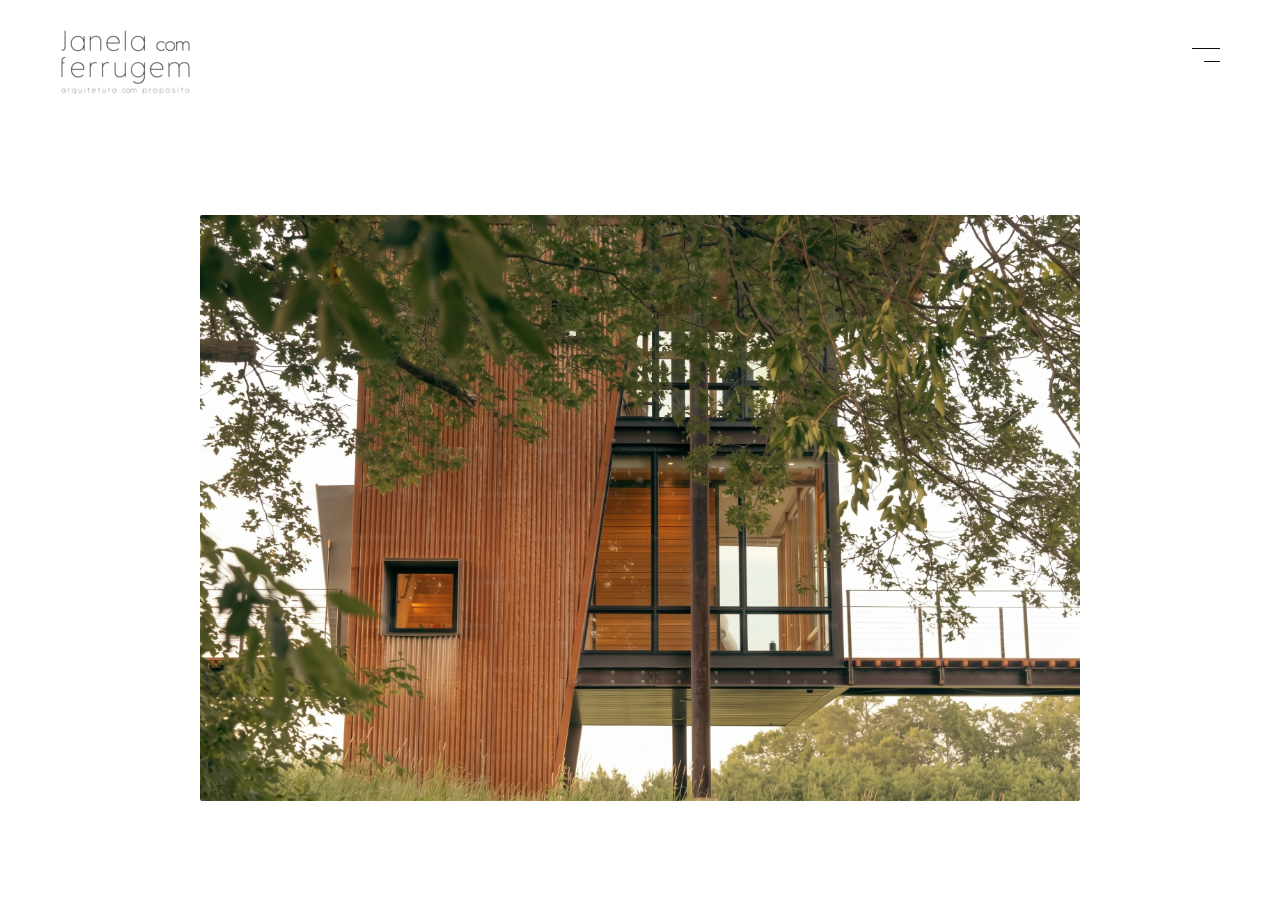
<file: index.html>
<!DOCTYPE html>
<html lang="pt-PT">

<head>
  <meta charset="UTF-8">
  <meta name="viewport" content="width=device-width, initial-scale=1.0">
  <title>Janela com Ferrugem — Arquitetura com Propósito</title>
  <link rel="icon" type="image/x-icon" href="assets/img/favicon.ico">
  <link rel="icon" type="image/png" sizes="32x32" href="assets/img/favicon-32x32.png">
  <link rel="icon" type="image/png" sizes="16x16" href="assets/img/favicon-16x16.png">
  <link rel="apple-touch-icon" sizes="180x180" href="assets/img/apple-touch-icon.png">
  <link rel="preconnect" href="https://fonts.googleapis.com">
  <link rel="preconnect" href="https://fonts.gstatic.com" crossorigin>
  <link href="https://fonts.googleapis.com/css2?family=Lexend:wght@300;400;500&display=swap" rel="stylesheet">
  <link rel="stylesheet" href="jcf-globals.css">
  <style>
    /* =======================================================================
       HOMEPAGE — Layout principal
       Elementor: Container > Direction: Column > Min Height: 100vh > Max Width: 1440px
       ======================================================================= */
    .jcf-homepage {
      display: flex;
      flex-direction: column;
      height: 100vh;
      height: 100dvh;
      width: 100%;
      max-width: var(--jcf-container-max);
      margin: 0 auto;
      position: relative;
      overflow: hidden;
    }

    /* =======================================================================
       HERO IMAGE
       Começa à mesma distância do header que o conteúdo das outras páginas — sem scroll.
       A imagem adapta-se ao viewport mantendo aspect-ratio via object-fit.
       ======================================================================= */
    .jcf-hero {
      display: flex;
      justify-content: center;
      align-items: flex-start;
      width: 100%;
      flex: 1;
      min-height: 0;
      /* Topo igual ao das restantes páginas (--jcf-content-top) */
      padding: var(--jcf-content-top) 0 40px;
    }

    /* Largura: 960px (--jcf-content-width), ocupa o espaço entre o logo e o menu.
       Esta imagem define a coluna de conteúdo de todo o site. */
    .jcf-hero__image-wrapper {
      width: var(--jcf-content-width);
      max-width: calc(100% - 2 * var(--jcf-content-min-margin));
      max-height: 100%;
      overflow: hidden;
      border-radius: 2px;
    }

    .jcf-hero__image-wrapper img {
      display: block;
      width: 100%;
      height: 100%;
      max-height: 100%;
      object-fit: cover;
    }

    .jcf-hero__image-wrapper .jcf-placeholder {
      width: 100%;
      height: 100%;
    }

    /* --- TABLET ---------------------------------------------------------- */
    @media (max-width: 1024px) {
      .jcf-hero {
        padding: var(--jcf-content-top) 0 30px;
      }

      .jcf-hero__image-wrapper {
        max-width: calc(100% - 64px);
      }
    }

    /* --- MOBILE ---------------------------------------------------------- */
    @media (max-width: 767px) {
      .jcf-hero {
        padding: var(--jcf-content-top) 0 20px;
      }

      .jcf-hero__image-wrapper {
        max-width: calc(100% - 48px);
        aspect-ratio: 3 / 4;
        max-height: 70vh;
      }
    }
  </style>
</head>

<body>
  <div class="jcf-homepage">

    <header class="jcf-header">
      <a href="index.html" class="jcf-header__logo" aria-label="Janela com Ferrugem — Página Inicial">
        <img src="assets/img/logo@2x.png" srcset="assets/img/logo@1x.png 1x, assets/img/logo@2x.png 2x" alt="Janela com Ferrugem — Arquitetura com Propósito"
          class="jcf-header__logo-img">
      </a>
      <div class="jcf-header__nav-wrapper">
        <button class="jcf-header__menu-toggle" aria-label="Abrir menu" aria-expanded="false" id="menuToggle">
          <span></span>
          <span></span>
        </button>
        <nav class="jcf-menu-dropdown" id="menuDropdown" role="navigation" aria-label="Menu principal">
          <a href="quem-somos.html" class="jcf-menu-dropdown__link">Quem Somos</a>
          <a href="o-que-fazemos.html" class="jcf-menu-dropdown__link">O Que Fazemos</a>
          <a href="projetos.html" class="jcf-menu-dropdown__link">Projetos</a>
          <a href="objetos.html" class="jcf-menu-dropdown__link">Objetos</a>
          <a href="contactos.html" class="jcf-menu-dropdown__link">Contactos</a>
        </nav>
      </div>
    </header>

    <main class="jcf-hero">
      <div class="jcf-hero__image-wrapper">
        <img src="assets/img/homepage-hero.jpg" alt="Janela com Ferrugem — Arquitetura com Propósito" width="960" height="581">
      </div>
    </main>

  </div>

  <div class="jcf-menu-backdrop" id="menuBackdrop"></div>

  <script>
    (function () {
      const toggle = document.getElementById('menuToggle');
      const dropdown = document.getElementById('menuDropdown');
      const backdrop = document.getElementById('menuBackdrop');
      function openMenu() { dropdown.classList.add('is-active'); backdrop.classList.add('is-active'); toggle.setAttribute('aria-expanded', 'true'); const fl = dropdown.querySelector('a'); if (fl) fl.focus(); }
      function closeMenu() { dropdown.classList.remove('is-active'); backdrop.classList.remove('is-active'); toggle.setAttribute('aria-expanded', 'false'); }
      function toggleMenu() { dropdown.classList.contains('is-active') ? closeMenu() : openMenu(); }
      toggle.addEventListener('click', toggleMenu);
      backdrop.addEventListener('click', closeMenu);
      document.addEventListener('keydown', function (e) { if (e.key === 'Escape' && dropdown.classList.contains('is-active')) { closeMenu(); toggle.focus(); } });
    })();
  </script>
</body>

</html>
</file>
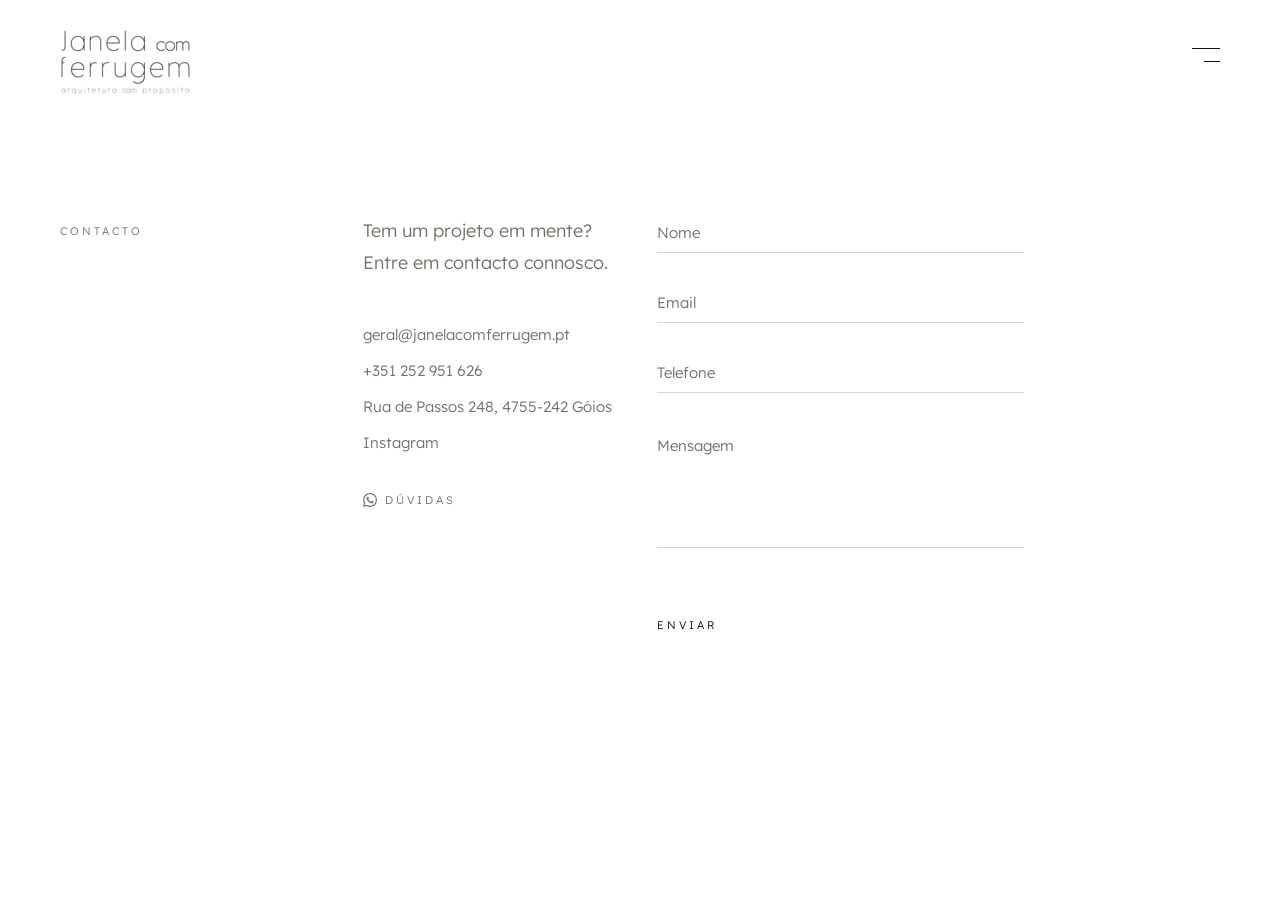
<file: contacto.html>
<!DOCTYPE html>
<html lang="pt-PT">

<head>
  <meta charset="UTF-8">
  <meta name="viewport" content="width=device-width, initial-scale=1.0">
  <title>Contacto — Janela com Ferrugem</title>
  <link rel="icon" type="image/x-icon" href="assets/img/favicon.ico">
  <link rel="icon" type="image/png" sizes="32x32" href="assets/img/favicon-32x32.png">
  <link rel="icon" type="image/png" sizes="16x16" href="assets/img/favicon-16x16.png">
  <link rel="apple-touch-icon" sizes="180x180" href="assets/img/apple-touch-icon.png">
  <link rel="preconnect" href="https://fonts.googleapis.com">
  <link rel="preconnect" href="https://fonts.gstatic.com" crossorigin>
  <link href="https://fonts.googleapis.com/css2?family=Lexend:wght@300;400;500&display=swap" rel="stylesheet">
  <link rel="stylesheet" href="jcf-globals.css">
  <style>
    /* =======================================================================
       CONTACTO — Layout principal
       Elementor: Container > Direction: Column > Min Height: 100vh > Max Width: 1440px
       ======================================================================= */
    .jcf-contacto-page {
      display: flex;
      flex-direction: column;
      height: 100vh;
      height: 100dvh;
      width: 100%;
      max-width: var(--jcf-container-max);
      margin: 0 auto;
      position: relative;
    }

    /* =======================================================================
       CONTACTO MAIN — Grid 12 colunas
       Col 1: Sidebar label "CONTACTO"
       Cols 4–6: Texto e dados de contacto
       Cols 7–10: Formulário
       ======================================================================= */
    .jcf-contacto-main {
      display: grid;
      grid-template-columns: repeat(12, 1fr);
      column-gap: 24px;
      width: 100%;
      padding: 100px 60px 60px;
      align-items: flex-start;
      flex: 1;
      min-height: 0;
      overflow-y: auto;
    }

    .jcf-contacto-sidebar {
      grid-column: 1;
      padding-top: 4px;
    }

    /* =======================================================================
       CONTACTO INFO
       ======================================================================= */
    .jcf-contacto-info {
      grid-column: 4 / 7;
      display: flex;
      flex-direction: column;
    }

    .jcf-contacto-info__intro {
      font-size: var(--jcf-fs-subtitle);
      color: var(--e-global-color-secondary);
      line-height: var(--jcf-lh-contact);
      margin-bottom: 40px;
    }

    .jcf-contacto-info__details {
      display: flex;
      flex-direction: column;
      gap: 4px;
    }

    .jcf-contacto-info__detail {
      font-size: var(--jcf-fs-body);
      color: var(--e-global-color-secondary);
      line-height: var(--jcf-lh-contact);
    }

    .jcf-contacto-info__detail--link {
      transition: opacity 0.3s ease;
    }

    .jcf-contacto-info__detail--link:hover {
      opacity: 0.6;
    }


    /* WhatsApp CTA */
    .jcf-contacto-info__cta {
      align-self: flex-start;
      display: inline-flex;
      align-items: center;
      gap: 8px;
      margin-top: 24px;
      font-family: var(--e-global-typography-primary-font-family);
      font-weight: var(--jcf-font-light);
      font-size: var(--jcf-fs-section-title);
      letter-spacing: var(--jcf-ls-section-title);
      text-transform: uppercase;
      color: var(--e-global-color-secondary);
      white-space: nowrap;
      padding: 6px 10px;
      margin-left: -10px;
      border-radius: 2px;
      transition: background-color 0.2s ease;
    }
    .jcf-contacto-info__cta:hover {
      background-color: var(--e-global-color-accent);
    }
    .jcf-contacto-info__cta svg {
      width: 14px;
      height: 14px;
      flex-shrink: 0;
    }

    /* =======================================================================
       FORMULÁRIO DE CONTACTO
       ======================================================================= */
    .jcf-contacto-form {
      grid-column: 7 / 11;
      display: flex;
      flex-direction: column;
      gap: 32px;
    }

    .jcf-form-field {
      display: flex;
      flex-direction: column;
    }

    .jcf-form-field__input,
    .jcf-form-field__textarea {
      font-size: var(--jcf-fs-body);
      color: var(--e-global-color-primary);
      background: transparent;
      border: none;
      border-bottom: 1px solid var(--jcf-color-border);
      padding: 8px 0 10px;
      outline: none;
      width: 100%;
      transition: border-color 0.2s ease;
    }

    .jcf-form-field__input::placeholder,
    .jcf-form-field__textarea::placeholder {
      color: var(--e-global-color-secondary);
    }

    .jcf-form-field__input:focus,
    .jcf-form-field__textarea:focus {
      border-bottom-color: var(--e-global-color-primary);
    }

    .jcf-form-field__textarea {
      resize: none;
      min-height: 100px;
      line-height: var(--jcf-lh-body);
    }

    /* Botão Enviar — sem fundo por defeito, bege no hover (igual aos links do menu) */
    .jcf-form-submit {
      font-family: var(--e-global-typography-primary-font-family);
      font-weight: var(--jcf-font-light);
      font-size: var(--jcf-fs-section-title);
      letter-spacing: var(--jcf-ls-section-title);
      text-transform: uppercase;
      color: var(--e-global-color-primary);
      background-color: transparent;
      border: none;
      padding: 6px 10px;
      margin-left: -10px;
      margin-top: 32px;
      cursor: pointer;
      border-radius: 2px;
      align-self: flex-start;
      transition: background-color 0.2s ease;
    }

    .jcf-form-submit:hover {
      background-color: var(--e-global-color-accent);
    }

    /* --- TABLET ---------------------------------------------------------- */
    @media (max-width: 1024px) {
      .jcf-contacto-main {
        display: flex;
        flex-direction: column;
        padding: 60px 32px;
        gap: 32px;
      }
    }

    /* --- MOBILE ---------------------------------------------------------- */
    @media (max-width: 767px) {
      .jcf-contacto-main {
        padding: 60px 24px 30px;
        gap: 24px;
      }
    }
  </style>
</head>

<body>
  <div class="jcf-contacto-page">

    <header class="jcf-header">
      <a href="index.html" class="jcf-header__logo" aria-label="Janela com Ferrugem — Página Inicial">
        <img src="assets/img/logo@2x.png" srcset="assets/img/logo@1x.png 1x, assets/img/logo@2x.png 2x" alt="Janela com Ferrugem — Arquitetura com Propósito"
          class="jcf-header__logo-img">
      </a>
      <div class="jcf-header__nav-wrapper">
        <button class="jcf-header__menu-toggle" aria-label="Abrir menu" aria-expanded="false" id="menuToggle">
          <span></span>
          <span></span>
        </button>
        <nav class="jcf-menu-dropdown" id="menuDropdown" role="navigation" aria-label="Menu principal">
          <a href="projetos.html" class="jcf-menu-dropdown__link">Projetos</a>
          <a href="objetos.html" class="jcf-menu-dropdown__link">Objetos</a>
          <a href="sobre.html" class="jcf-menu-dropdown__link">Sobre</a>
          <a href="contacto.html" class="jcf-menu-dropdown__link">Contacto</a>
        </nav>
      </div>
    </header>

    <main class="jcf-contacto-main">

      <div class="jcf-contacto-sidebar">
        <span class="jcf-section-label">CONTACTO</span>
      </div>

      <div class="jcf-contacto-info">
        <p class="jcf-contacto-info__intro">Tem um projeto em mente?<br>Entre em contacto connosco.</p>
        <div class="jcf-contacto-info__details">
          <a href="mailto:geral@janelacomferrugem.pt"
            class="jcf-contacto-info__detail jcf-contacto-info__detail--link">geral@janelacomferrugem.pt</a>
          <span class="jcf-contacto-info__detail">+351 252 951 626</span>
          <span class="jcf-contacto-info__detail">Rua de Passos 248, 4755-242 Góios</span>
          <a href="https://www.instagram.com/janelacomferrugem" target="_blank" rel="noopener noreferrer"
            class="jcf-contacto-info__detail jcf-contacto-info__detail--link">Instagram</a>
          <a href="https://wa.me/351910758956" target="_blank" rel="noopener" class="jcf-contacto-info__cta" aria-label="Contactar via WhatsApp">
            <svg viewBox="0 0 24 24" fill="currentColor" xmlns="http://www.w3.org/2000/svg"><path d="M17.472 14.382c-.297-.149-1.758-.867-2.03-.967-.273-.099-.471-.148-.67.15-.197.297-.767.966-.94 1.164-.173.199-.347.223-.644.075-.297-.15-1.255-.463-2.39-1.475-.883-.788-1.48-1.761-1.653-2.059-.173-.297-.018-.458.13-.606.134-.133.298-.347.446-.52.149-.174.198-.298.298-.497.099-.198.05-.371-.025-.52-.075-.149-.669-1.612-.916-2.207-.242-.579-.487-.5-.669-.51-.173-.008-.371-.01-.57-.01-.198 0-.52.074-.792.372-.272.297-1.04 1.016-1.04 2.479 0 1.462 1.065 2.875 1.213 3.074.149.198 2.096 3.2 5.077 4.487.709.306 1.262.489 1.694.625.712.227 1.36.195 1.871.118.571-.085 1.758-.719 2.006-1.413.248-.694.248-1.289.173-1.413-.074-.124-.272-.198-.57-.347m-5.421 7.403h-.004a9.87 9.87 0 01-5.031-1.378l-.361-.214-3.741.982.998-3.648-.235-.374a9.86 9.86 0 01-1.51-5.26c.001-5.45 4.436-9.884 9.888-9.884 2.64 0 5.122 1.03 6.988 2.898a9.825 9.825 0 012.893 6.994c-.003 5.45-4.437 9.884-9.885 9.884m8.413-18.297A11.815 11.815 0 0012.05 0C5.495 0 .16 5.335.157 11.892c0 2.096.547 4.142 1.588 5.945L.057 24l6.305-1.654a11.882 11.882 0 005.683 1.448h.005c6.554 0 11.89-5.335 11.893-11.893a11.821 11.821 0 00-3.48-8.413z"/></svg>
            Dúvidas
          </a>
        </div>
      </div>

      <form class="jcf-contacto-form" action="#" method="post" novalidate>
        <div class="jcf-form-field">
          <input type="text" id="field-nome" name="nome" class="jcf-form-field__input" placeholder="Nome"
            autocomplete="name" required>
        </div>
        <div class="jcf-form-field">
          <input type="email" id="field-email" name="email" class="jcf-form-field__input" placeholder="Email"
            autocomplete="email" required>
        </div>
        <div class="jcf-form-field">
          <input type="tel" id="field-telefone" name="telefone" class="jcf-form-field__input" placeholder="Telefone"
            autocomplete="tel">
        </div>
        <div class="jcf-form-field">
          <textarea id="field-mensagem" name="mensagem" class="jcf-form-field__textarea" placeholder="Mensagem"
            rows="4" required></textarea>
        </div>
        <button type="submit" class="jcf-form-submit" id="btn-enviar">Enviar</button>
      </form>

    </main>
  </div>

  <div class="jcf-menu-backdrop" id="menuBackdrop"></div>

  <script>
    (function () {
      const toggle = document.getElementById('menuToggle');
      const dropdown = document.getElementById('menuDropdown');
      const backdrop = document.getElementById('menuBackdrop');
      function openMenu() { dropdown.classList.add('is-active'); backdrop.classList.add('is-active'); toggle.setAttribute('aria-expanded', 'true'); const fl = dropdown.querySelector('a'); if (fl) fl.focus(); }
      function closeMenu() { dropdown.classList.remove('is-active'); backdrop.classList.remove('is-active'); toggle.setAttribute('aria-expanded', 'false'); }
      function toggleMenu() { dropdown.classList.contains('is-active') ? closeMenu() : openMenu(); }
      toggle.addEventListener('click', toggleMenu);
      backdrop.addEventListener('click', closeMenu);
      document.addEventListener('keydown', function (e) { if (e.key === 'Escape' && dropdown.classList.contains('is-active')) { closeMenu(); toggle.focus(); } });
    })();
  </script>
</body>

</html>
</file>
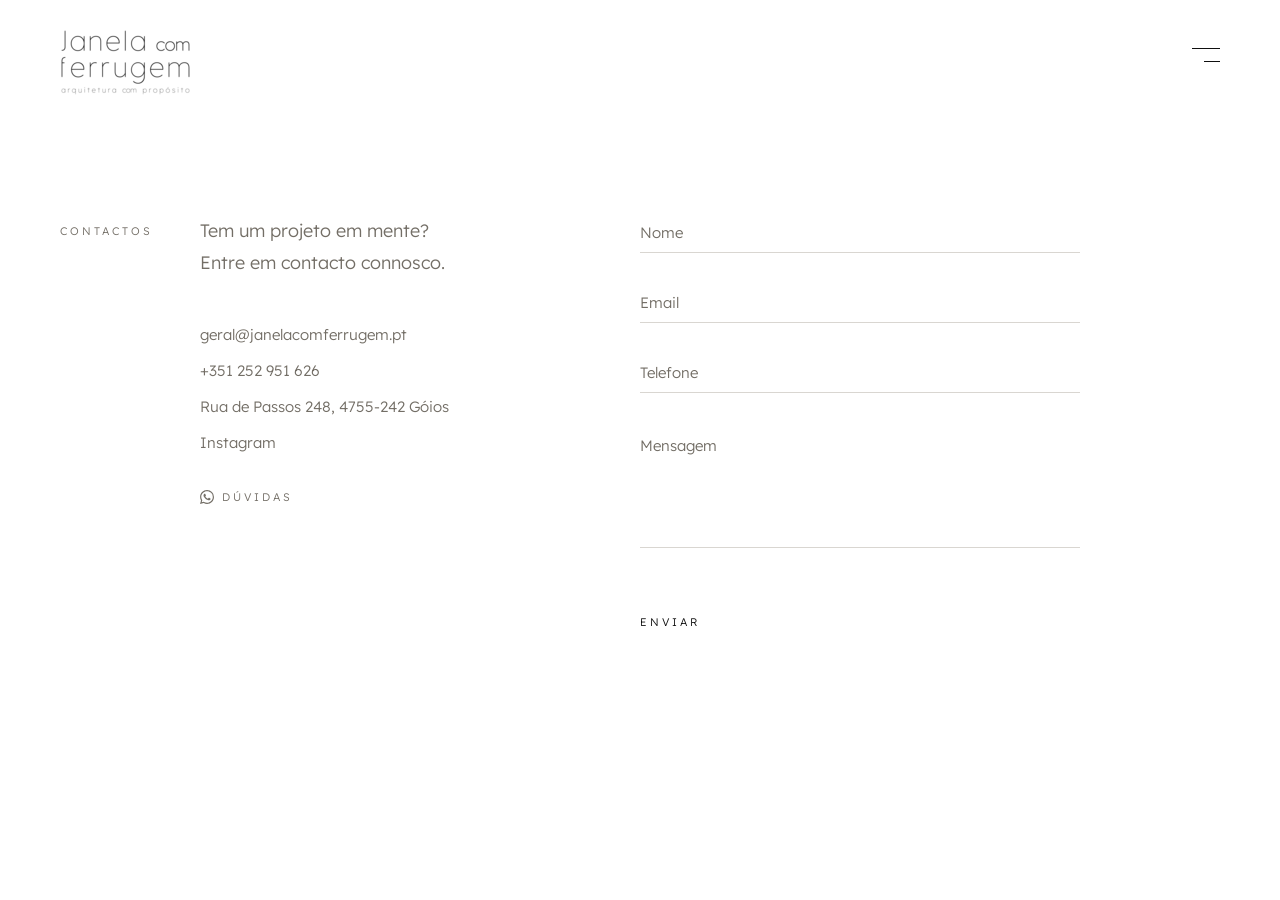
<file: contactos.html>
<!DOCTYPE html>
<html lang="pt-PT">

<head>
  <meta charset="UTF-8">
  <meta name="viewport" content="width=device-width, initial-scale=1.0">
  <title>Contactos — Janela com Ferrugem</title>
  <link rel="icon" type="image/x-icon" href="assets/img/favicon.ico">
  <link rel="icon" type="image/png" sizes="32x32" href="assets/img/favicon-32x32.png">
  <link rel="icon" type="image/png" sizes="16x16" href="assets/img/favicon-16x16.png">
  <link rel="apple-touch-icon" sizes="180x180" href="assets/img/apple-touch-icon.png">
  <link rel="preconnect" href="https://fonts.googleapis.com">
  <link rel="preconnect" href="https://fonts.gstatic.com" crossorigin>
  <link href="https://fonts.googleapis.com/css2?family=Lexend:wght@300;400;500&display=swap" rel="stylesheet">
  <link rel="stylesheet" href="jcf-globals.css">
  <style>
    /* =======================================================================
       CONTACTO — Layout principal
       Elementor: Container > Direction: Column > Min Height: 100vh > Max Width: 1440px
       ======================================================================= */
    .jcf-contacto-page {
      display: flex;
      flex-direction: column;
      height: 100vh;
      height: 100dvh;
      width: 100%;
      max-width: var(--jcf-container-max);
      margin: 0 auto;
      position: relative;
    }

    /* =======================================================================
       CONTACTO MAIN — Grid 12 colunas
       Col 1: Sidebar label "CONTACTO"
       Cols 4–6: Texto e dados de contacto
       Cols 7–10: Formulário
       ======================================================================= */
    .jcf-contacto-main {
      display: grid;
      /* Sidebar | info | formulário | margem
         (info + formulário = mesma largura da hero da homepage) */
      grid-template-columns: minmax(0, 1fr) calc(var(--jcf-grid-main) / 2) calc(var(--jcf-grid-main) / 2) minmax(0, 1fr);
      column-gap: 0;
      width: 100%;
      padding: var(--jcf-content-top) 60px 60px;
      align-items: flex-start;
      flex: 1;
      min-height: 0;
      overflow-y: auto;
    }

    .jcf-contacto-sidebar {
      grid-column: 1;
      padding-right: 24px;
      padding-top: 4px;
    }

    /* =======================================================================
       CONTACTO INFO
       ======================================================================= */
    .jcf-contacto-info {
      grid-column: 2;
      padding-right: 40px;
      display: flex;
      flex-direction: column;
    }

    .jcf-contacto-info__intro {
      font-size: var(--jcf-fs-subtitle);
      color: var(--e-global-color-secondary);
      line-height: var(--jcf-lh-contact);
      margin-bottom: 40px;
    }

    .jcf-contacto-info__details {
      display: flex;
      flex-direction: column;
      gap: 4px;
    }

    .jcf-contacto-info__detail {
      font-size: var(--jcf-fs-body);
      color: var(--e-global-color-secondary);
      line-height: var(--jcf-lh-contact);
    }

    .jcf-contacto-info__detail--link {
      transition: opacity 0.3s ease;
    }

    .jcf-contacto-info__detail--link:hover {
      opacity: 0.6;
    }


    /* WhatsApp CTA */
    .jcf-contacto-info__cta {
      align-self: flex-start;
      display: inline-flex;
      align-items: center;
      gap: 8px;
      margin-top: 24px;
      font-family: var(--e-global-typography-primary-font-family);
      font-weight: var(--jcf-font-light);
      font-size: var(--jcf-fs-section-title);
      letter-spacing: var(--jcf-ls-section-title);
      text-transform: uppercase;
      color: var(--e-global-color-secondary);
      white-space: nowrap;
      padding: 3px 8px;
      margin-left: -8px;
      border-radius: 2px;
      transition: background-color 0.2s ease;
      width: fit-content;
    }
    .jcf-contacto-info__cta:hover {
      background-color: var(--e-global-color-accent);
      opacity: 1;
    }
    .jcf-contacto-info__cta svg {
      width: 14px;
      height: 14px;
      flex-shrink: 0;
    }

    /* =======================================================================
       FORMULÁRIO DE CONTACTO
       ======================================================================= */
    .jcf-contacto-form {
      grid-column: 3;
      display: flex;
      flex-direction: column;
      gap: 32px;
    }

    .jcf-form-field {
      display: flex;
      flex-direction: column;
    }

    .jcf-form-field__input,
    .jcf-form-field__textarea {
      font-size: var(--jcf-fs-body);
      color: var(--e-global-color-primary);
      background: transparent;
      border: none;
      border-bottom: 1px solid var(--jcf-color-border);
      padding: 8px 0 10px;
      outline: none;
      width: 100%;
      transition: border-color 0.2s ease;
    }

    .jcf-form-field__input::placeholder,
    .jcf-form-field__textarea::placeholder {
      color: var(--e-global-color-secondary);
    }

    .jcf-form-field__input:focus,
    .jcf-form-field__textarea:focus {
      border-bottom-color: var(--e-global-color-primary);
    }

    .jcf-form-field__textarea {
      resize: none;
      min-height: 100px;
      line-height: var(--jcf-lh-body);
    }

    /* Botão Enviar — sem fundo por defeito, bege no hover (igual aos links do menu) */
    .jcf-form-submit {
      font-family: var(--e-global-typography-primary-font-family);
      font-weight: var(--jcf-font-light);
      font-size: var(--jcf-fs-section-title);
      letter-spacing: var(--jcf-ls-section-title);
      text-transform: uppercase;
      color: var(--e-global-color-primary);
      background-color: transparent;
      border: none;
      padding: 3px 8px;
      margin-left: -8px;
      margin-top: 32px;
      cursor: pointer;
      border-radius: 2px;
      align-self: flex-start;
      transition: background-color 0.2s ease;
      width: fit-content;
    }

    .jcf-form-submit:hover {
      background-color: var(--e-global-color-accent);
      opacity: 1;
    }

    /* --- TABLET ---------------------------------------------------------- */
    @media (max-width: 1024px) {
      .jcf-contacto-main {
        display: flex;
        flex-direction: column;
        padding: var(--jcf-content-top) 32px 60px;
        gap: 32px;
      }
    }

    /* --- MOBILE ---------------------------------------------------------- */
    @media (max-width: 767px) {
      .jcf-contacto-main {
        padding: var(--jcf-content-top) 24px 30px;
        gap: 24px;
      }
    }
  </style>
</head>

<body>
  <div class="jcf-contacto-page">

    <header class="jcf-header">
      <a href="index.html" class="jcf-header__logo" aria-label="Janela com Ferrugem — Página Inicial">
        <img src="assets/img/logo@2x.png" srcset="assets/img/logo@1x.png 1x, assets/img/logo@2x.png 2x" alt="Janela com Ferrugem — Arquitetura com Propósito"
          class="jcf-header__logo-img">
      </a>
      <div class="jcf-header__nav-wrapper">
        <button class="jcf-header__menu-toggle" aria-label="Abrir menu" aria-expanded="false" id="menuToggle">
          <span></span>
          <span></span>
        </button>
        <nav class="jcf-menu-dropdown" id="menuDropdown" role="navigation" aria-label="Menu principal">
          <a href="quem-somos.html" class="jcf-menu-dropdown__link">Quem Somos</a>
          <a href="o-que-fazemos.html" class="jcf-menu-dropdown__link">O Que Fazemos</a>
          <a href="projetos.html" class="jcf-menu-dropdown__link">Projetos</a>
          <a href="objetos.html" class="jcf-menu-dropdown__link">Objetos</a>
          <a href="contactos.html" class="jcf-menu-dropdown__link">Contactos</a>
        </nav>
      </div>
    </header>

    <main class="jcf-contacto-main">

      <div class="jcf-contacto-sidebar">
        <span class="jcf-section-label">CONTACTOS</span>
      </div>

      <div class="jcf-contacto-info">
        <p class="jcf-contacto-info__intro">Tem um projeto em mente?<br>Entre em contacto connosco.</p>
        <div class="jcf-contacto-info__details">
          <a href="mailto:geral@janelacomferrugem.pt"
            class="jcf-contacto-info__detail jcf-contacto-info__detail--link">geral@janelacomferrugem.pt</a>
          <a href="tel:+351252951626" class="jcf-contacto-info__detail jcf-contacto-info__detail--link">+351 252 951 626</a>
          <a href="https://maps.app.goo.gl/KTQtZj3RZ4oqVqDb9" target="_blank" rel="noopener noreferrer"
            class="jcf-contacto-info__detail jcf-contacto-info__detail--link">Rua de Passos 248, 4755-242 Góios</a>
          <a href="https://www.instagram.com/janelacomferrugem" target="_blank" rel="noopener noreferrer"
            class="jcf-contacto-info__detail jcf-contacto-info__detail--link">Instagram</a>
          <a href="https://wa.me/351910758956" target="_blank" rel="noopener" class="jcf-contacto-info__cta" aria-label="Contactar via WhatsApp">
            <svg viewBox="0 0 24 24" fill="currentColor" xmlns="http://www.w3.org/2000/svg"><path d="M17.472 14.382c-.297-.149-1.758-.867-2.03-.967-.273-.099-.471-.148-.67.15-.197.297-.767.966-.94 1.164-.173.199-.347.223-.644.075-.297-.15-1.255-.463-2.39-1.475-.883-.788-1.48-1.761-1.653-2.059-.173-.297-.018-.458.13-.606.134-.133.298-.347.446-.52.149-.174.198-.298.298-.497.099-.198.05-.371-.025-.52-.075-.149-.669-1.612-.916-2.207-.242-.579-.487-.5-.669-.51-.173-.008-.371-.01-.57-.01-.198 0-.52.074-.792.372-.272.297-1.04 1.016-1.04 2.479 0 1.462 1.065 2.875 1.213 3.074.149.198 2.096 3.2 5.077 4.487.709.306 1.262.489 1.694.625.712.227 1.36.195 1.871.118.571-.085 1.758-.719 2.006-1.413.248-.694.248-1.289.173-1.413-.074-.124-.272-.198-.57-.347m-5.421 7.403h-.004a9.87 9.87 0 01-5.031-1.378l-.361-.214-3.741.982.998-3.648-.235-.374a9.86 9.86 0 01-1.51-5.26c.001-5.45 4.436-9.884 9.888-9.884 2.64 0 5.122 1.03 6.988 2.898a9.825 9.825 0 012.893 6.994c-.003 5.45-4.437 9.884-9.885 9.884m8.413-18.297A11.815 11.815 0 0012.05 0C5.495 0 .16 5.335.157 11.892c0 2.096.547 4.142 1.588 5.945L.057 24l6.305-1.654a11.882 11.882 0 005.683 1.448h.005c6.554 0 11.89-5.335 11.893-11.893a11.821 11.821 0 00-3.48-8.413z"/></svg>
            Dúvidas
          </a>
        </div>
      </div>

      <form class="jcf-contacto-form" action="#" method="post" novalidate>
        <div class="jcf-form-field">
          <input type="text" id="field-nome" name="nome" class="jcf-form-field__input" placeholder="Nome"
            autocomplete="name" required>
        </div>
        <div class="jcf-form-field">
          <input type="email" id="field-email" name="email" class="jcf-form-field__input" placeholder="Email"
            autocomplete="email" required>
        </div>
        <div class="jcf-form-field">
          <input type="tel" id="field-telefone" name="telefone" class="jcf-form-field__input" placeholder="Telefone"
            autocomplete="tel">
        </div>
        <div class="jcf-form-field">
          <textarea id="field-mensagem" name="mensagem" class="jcf-form-field__textarea" placeholder="Mensagem"
            rows="4" required></textarea>
        </div>
        <button type="submit" class="jcf-form-submit" id="btn-enviar">Enviar</button>
      </form>

    </main>
  </div>

  <div class="jcf-menu-backdrop" id="menuBackdrop"></div>

  <script>
    (function () {
      const toggle = document.getElementById('menuToggle');
      const dropdown = document.getElementById('menuDropdown');
      const backdrop = document.getElementById('menuBackdrop');
      function openMenu() { dropdown.classList.add('is-active'); backdrop.classList.add('is-active'); toggle.setAttribute('aria-expanded', 'true'); const fl = dropdown.querySelector('a'); if (fl) fl.focus(); }
      function closeMenu() { dropdown.classList.remove('is-active'); backdrop.classList.remove('is-active'); toggle.setAttribute('aria-expanded', 'false'); }
      function toggleMenu() { dropdown.classList.contains('is-active') ? closeMenu() : openMenu(); }
      toggle.addEventListener('click', toggleMenu);
      backdrop.addEventListener('click', closeMenu);
      document.addEventListener('keydown', function (e) { if (e.key === 'Escape' && dropdown.classList.contains('is-active')) { closeMenu(); toggle.focus(); } });
    })();
  </script>
</body>

</html>
</file>
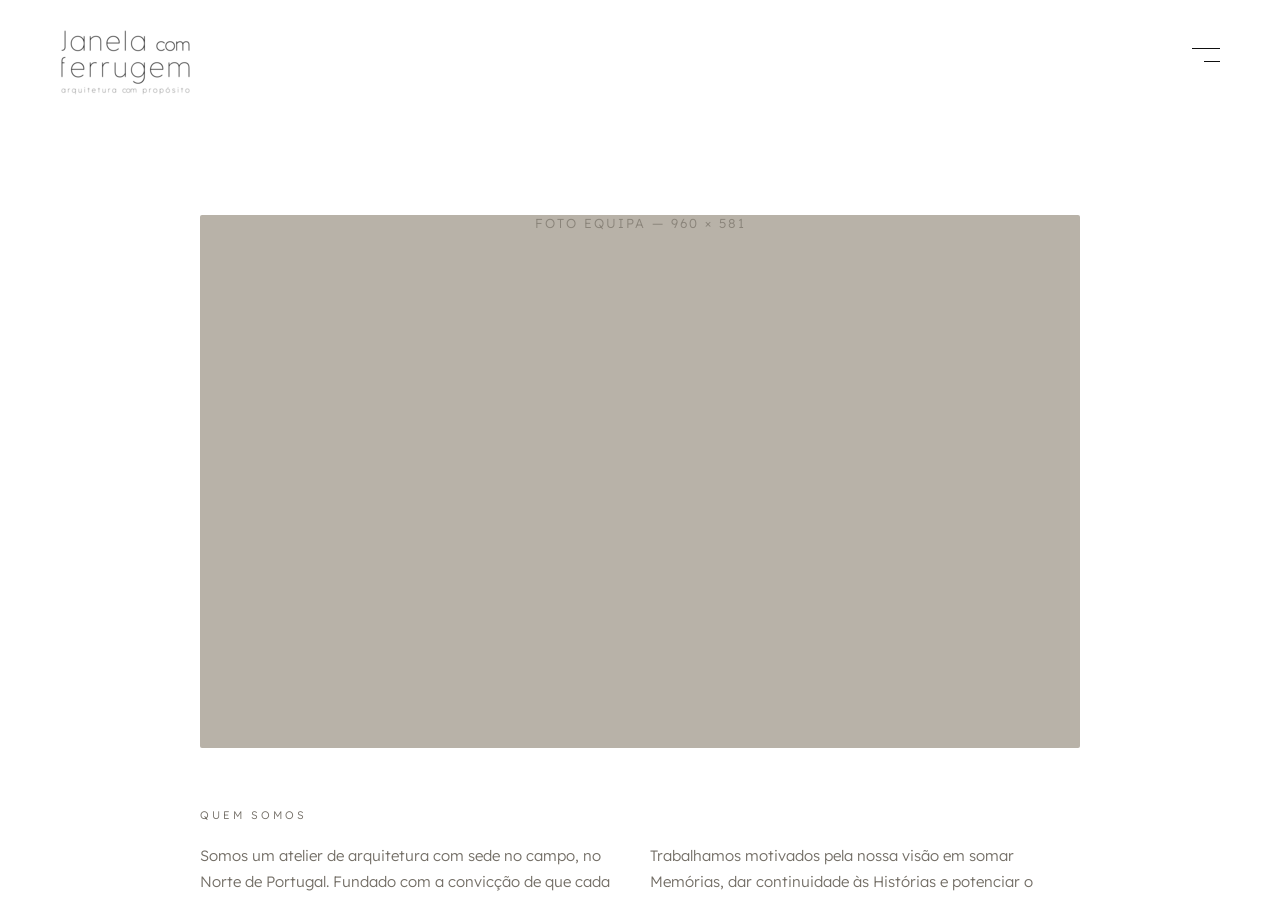
<file: quem-somos.html>
<!DOCTYPE html>
<html lang="pt-PT">

<head>
  <meta charset="UTF-8">
  <meta name="viewport" content="width=device-width, initial-scale=1.0">
  <title>Quem Somos — Janela com Ferrugem</title>
  <link rel="icon" type="image/x-icon" href="assets/img/favicon.ico">
  <link rel="icon" type="image/png" sizes="32x32" href="assets/img/favicon-32x32.png">
  <link rel="icon" type="image/png" sizes="16x16" href="assets/img/favicon-16x16.png">
  <link rel="apple-touch-icon" sizes="180x180" href="assets/img/apple-touch-icon.png">
  <link rel="preconnect" href="https://fonts.googleapis.com">
  <link rel="preconnect" href="https://fonts.gstatic.com" crossorigin>
  <link href="https://fonts.googleapis.com/css2?family=Lexend:wght@300;400;500&display=swap" rel="stylesheet">
  <link rel="stylesheet" href="jcf-globals.css">
  <style>
    /* =======================================================================
       QUEM SOMOS — Layout principal
       Elementor: Container > Direction: Column > Max Width: 1440px
       ======================================================================= */
    .jcf-sobre {
      display: flex;
      flex-direction: column;
      height: 100vh;
      height: 100dvh;
      width: 100%;
      max-width: var(--jcf-container-max);
      margin: 0 auto;
      position: relative;
    }

    /* Conteúdo scrollável abaixo do header */
    .jcf-sobre-content {
      flex: 1;
      min-height: 0;
      overflow-y: auto;
    }

    /* =======================================================================
       FOTO EQUIPA
       Elementor: Container > Justify: Center > Align: Center
       Image: W:960, mesma largura da imagem hero da homepage
       ======================================================================= */
    .jcf-team-photo {
      display: flex;
      justify-content: center;
      align-items: flex-start;
      padding: var(--jcf-content-top) 0 60px;
    }

    .jcf-team-photo__wrapper {
      width: var(--jcf-content-width);
      max-width: calc(100% - 2 * var(--jcf-content-min-margin));
      aspect-ratio: 760 / 460;
      overflow: hidden;
      border-radius: 2px;
    }

    .jcf-team-photo__wrapper .jcf-placeholder {
      width: 100%;
      height: 100%;
    }

    /* =======================================================================
       QUEM SOMOS — Texto em duas colunas
       Padding lateral: var(--jcf-content-padding) (coluna de 960px, igual à homepage)
       ======================================================================= */
    .jcf-quem-somos {
      display: flex;
      flex-direction: column;
      gap: 20px;
      padding: 0 var(--jcf-content-padding);
    }

    .jcf-quem-somos__columns {
      display: flex;
      flex-direction: row;
      gap: 20px;
    }

    .jcf-quem-somos__col {
      flex: 1;
      font-size: var(--jcf-fs-body);
      line-height: var(--jcf-lh-body);
      color: var(--e-global-color-secondary);
    }

    /* =======================================================================
       CONVITE — CTA natural
       Padding lateral: var(--jcf-content-padding) (alinhado com quem-somos)
       ======================================================================= */
    .jcf-convite {
      display: flex;
      flex-direction: column;
      gap: 20px;
      padding: 60px var(--jcf-content-padding) 100px;
    }

    .jcf-convite__text {
      font-size: var(--jcf-fs-body);
      line-height: var(--jcf-lh-body);
      color: var(--e-global-color-secondary);
    }

    .jcf-convite__link {
      font-size: var(--jcf-fs-body);
      line-height: var(--jcf-lh-body);
      color: var(--e-global-color-primary);
      text-decoration: none;
      display: inline-block;
      align-self: flex-start;
      padding: 3px 8px;
      margin-left: -8px;
      border-radius: 2px;
      background-color: transparent;
      transition: background-color 0.2s ease;
      width: fit-content;
    }

    .jcf-convite__link:hover {
      background-color: var(--e-global-color-accent);
      opacity: 1;
    }

    /* --- TABLET ---------------------------------------------------------- */
    @media (max-width: 1024px) {
      .jcf-team-photo__wrapper {
        max-width: calc(100% - 64px);
      }

      .jcf-team-photo {
        padding: var(--jcf-content-top) 0 40px;
      }

      .jcf-quem-somos {
        padding: 0 32px;
      }

      .jcf-convite {
        padding: 60px 32px 80px;
      }

    }

    /* --- MOBILE ---------------------------------------------------------- */
    @media (max-width: 767px) {
      .jcf-team-photo {
        padding: var(--jcf-content-top) 0 40px;
      }

      .jcf-team-photo__wrapper {
        max-width: calc(100% - 48px);
      }

      .jcf-quem-somos {
        padding: 0 24px;
      }

      .jcf-quem-somos__columns {
        flex-direction: column;
        gap: 16px;
      }

      .jcf-convite {
        padding: 40px 24px 60px;
      }

    }
  </style>
</head>

<body>
  <div class="jcf-sobre">

    <header class="jcf-header">
      <a href="index.html" class="jcf-header__logo" aria-label="Janela com Ferrugem — Página Inicial">
        <img src="assets/img/logo@2x.png" srcset="assets/img/logo@1x.png 1x, assets/img/logo@2x.png 2x" alt="Janela com Ferrugem — Arquitetura com Propósito"
          class="jcf-header__logo-img">
      </a>
      <div class="jcf-header__nav-wrapper">
        <button class="jcf-header__menu-toggle" aria-label="Abrir menu" aria-expanded="false" id="menuToggle">
          <span></span>
          <span></span>
        </button>
        <nav class="jcf-menu-dropdown" id="menuDropdown" role="navigation" aria-label="Menu principal">
          <a href="quem-somos.html" class="jcf-menu-dropdown__link">Quem Somos</a>
          <a href="o-que-fazemos.html" class="jcf-menu-dropdown__link">O Que Fazemos</a>
          <a href="projetos.html" class="jcf-menu-dropdown__link">Projetos</a>
          <a href="objetos.html" class="jcf-menu-dropdown__link">Objetos</a>
          <a href="contactos.html" class="jcf-menu-dropdown__link">Contactos</a>
        </nav>
      </div>
    </header>

    <div class="jcf-sobre-content">
    <section class="jcf-team-photo">
      <div class="jcf-team-photo__wrapper">
        <div class="jcf-placeholder jcf-placeholder--dark">Foto Equipa — 960 × 581</div>
      </div>
    </section>

    <section class="jcf-quem-somos">
      <h2 class="jcf-section-label">Quem Somos</h2>
      <div class="jcf-quem-somos__columns">
        <div class="jcf-quem-somos__col">
          <p>Somos um atelier de arquitetura com sede no campo, no Norte de Portugal. Fundado com a convicção de que cada projeto e cada cliente não é só mais um. Trabalhamos com calma e com propósito, como uma árvore que cresce com o tempo.</p>
        </div>
        <div class="jcf-quem-somos__col">
          <p>Trabalhamos motivados pela nossa visão em somar Memórias, dar continuidade às Histórias e potenciar o Tempo, abolindo o efémero. O nosso trabalho abrange projetos de arquitetura, arranjos exteriores, light design, arquitetura de interiores e produto.</p>
        </div>
      </div>
    </section>

    <section class="jcf-convite">
      <p class="jcf-convite__text">Cada projeto que fazemos nasce de uma conversa. Do que imagina, do que precisa, do que o lugar pede. Não trabalhamos com soluções pré-feitas. Desenhamos à medida, com o tempo e a atenção que cada ideia merece.</p>
      <p class="jcf-convite__text">Se tem um terreno, uma casa para reabilitar, um espaço para transformar ou apenas uma ideia que ainda não sabe bem como concretizar, fale connosco. O orçamento é sem compromisso.</p>
      <a href="contactos.html" class="jcf-convite__link">Entre em contacto</a>
    </section>

    </div>

  </div>

  <div class="jcf-menu-backdrop" id="menuBackdrop"></div>

  <script>
    (function () {
      const toggle = document.getElementById('menuToggle');
      const dropdown = document.getElementById('menuDropdown');
      const backdrop = document.getElementById('menuBackdrop');
      function openMenu() { dropdown.classList.add('is-active'); backdrop.classList.add('is-active'); toggle.setAttribute('aria-expanded', 'true'); const fl = dropdown.querySelector('a'); if (fl) fl.focus(); }
      function closeMenu() { dropdown.classList.remove('is-active'); backdrop.classList.remove('is-active'); toggle.setAttribute('aria-expanded', 'false'); }
      function toggleMenu() { dropdown.classList.contains('is-active') ? closeMenu() : openMenu(); }
      toggle.addEventListener('click', toggleMenu);
      backdrop.addEventListener('click', closeMenu);
      document.addEventListener('keydown', function (e) { if (e.key === 'Escape' && dropdown.classList.contains('is-active')) { closeMenu(); toggle.focus(); } });
    })();
  </script>
</body>

</html>
</file>
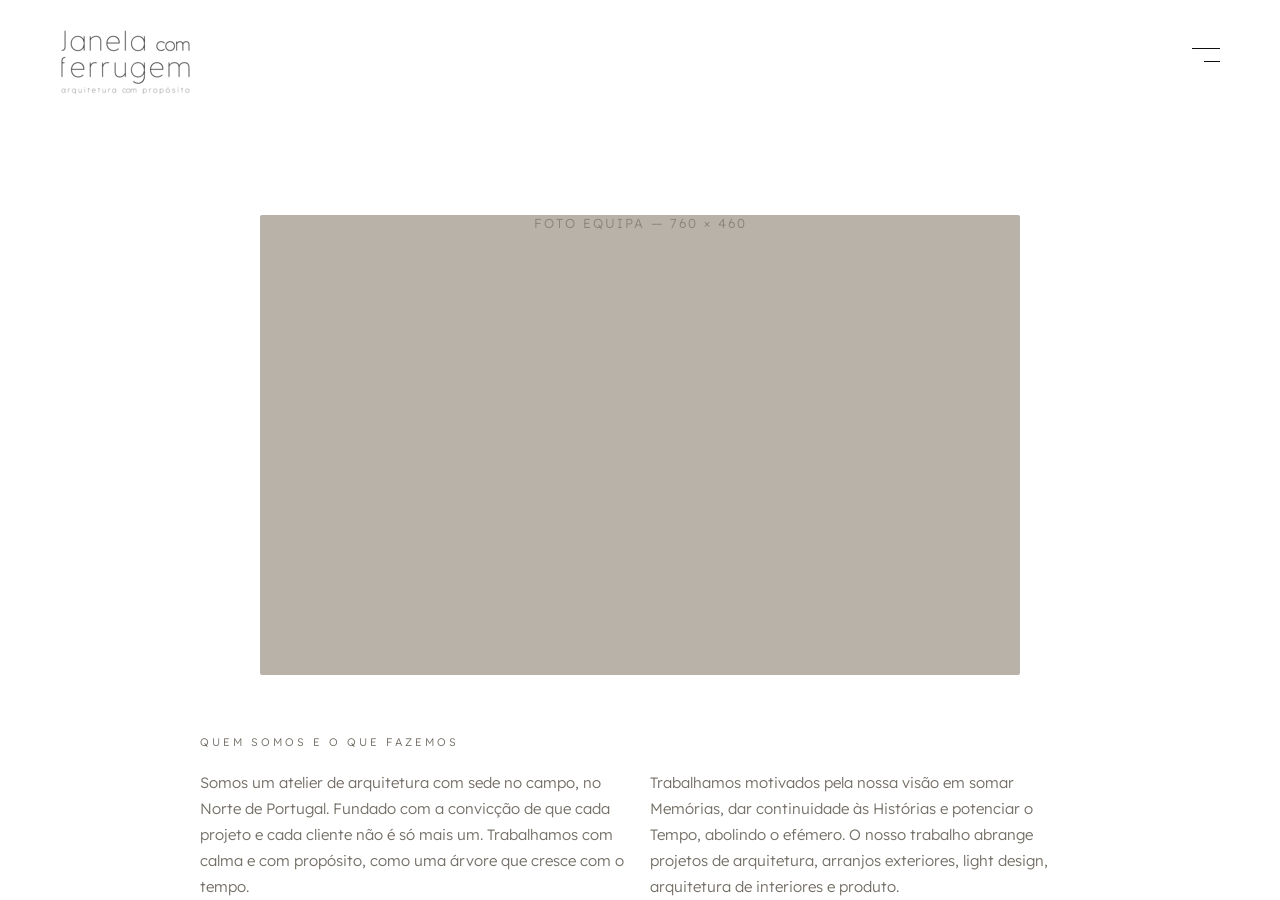
<file: sobre.html>
<!DOCTYPE html>
<html lang="pt-PT">

<head>
  <meta charset="UTF-8">
  <meta name="viewport" content="width=device-width, initial-scale=1.0">
  <title>Sobre Nós — Janela com Ferrugem</title>
  <link rel="icon" type="image/x-icon" href="assets/img/favicon.ico">
  <link rel="icon" type="image/png" sizes="32x32" href="assets/img/favicon-32x32.png">
  <link rel="icon" type="image/png" sizes="16x16" href="assets/img/favicon-16x16.png">
  <link rel="apple-touch-icon" sizes="180x180" href="assets/img/apple-touch-icon.png">
  <link rel="preconnect" href="https://fonts.googleapis.com">
  <link rel="preconnect" href="https://fonts.gstatic.com" crossorigin>
  <link href="https://fonts.googleapis.com/css2?family=Lexend:wght@300;400;500&display=swap" rel="stylesheet">
  <link rel="stylesheet" href="jcf-globals.css">
  <style>
    /* =======================================================================
       SOBRE NÓS — Layout principal
       Elementor: Container > Direction: Column > Max Width: 1440px
       ======================================================================= */
    .jcf-sobre {
      display: flex;
      flex-direction: column;
      height: 100vh;
      height: 100dvh;
      width: 100%;
      max-width: var(--jcf-container-max);
      margin: 0 auto;
      position: relative;
    }

    /* Conteúdo scrollável abaixo do header */
    .jcf-sobre-content {
      flex: 1;
      min-height: 0;
      overflow-y: auto;
    }

    /* =======================================================================
       FOTO EQUIPA
       Elementor: Container > Justify: Center > Align: Center
       Image: W:760 H:460, centrado (X:340)
       ======================================================================= */
    .jcf-team-photo {
      display: flex;
      justify-content: center;
      align-items: flex-start;
      padding: 100px 0 60px;
    }

    .jcf-team-photo__wrapper {
      width: 760px;
      max-width: calc(100% - 80px);
      aspect-ratio: 760 / 460;
      overflow: hidden;
      border-radius: 2px;
    }

    .jcf-team-photo__wrapper .jcf-placeholder {
      width: 100%;
      height: 100%;
    }

    /* =======================================================================
       QUEM SOMOS — Texto em duas colunas
       Padding: 0 340px (conteúdo a 760px centrado)
       ======================================================================= */
    .jcf-quem-somos {
      display: flex;
      flex-direction: column;
      gap: 20px;
      padding: 0 var(--jcf-content-padding);
    }

    .jcf-quem-somos__columns {
      display: flex;
      flex-direction: row;
      gap: 20px;
    }

    .jcf-quem-somos__col {
      flex: 1;
      font-size: var(--jcf-fs-body);
      line-height: var(--jcf-lh-body);
      color: var(--e-global-color-secondary);
    }

    /* =======================================================================
       EQUIPA — Membros
       Padding: 60px 340px
       ======================================================================= */
    .jcf-equipa {
      display: flex;
      flex-direction: column;
      gap: 10px;
      padding: 60px var(--jcf-content-padding) 0;
    }

    .jcf-member {
      display: flex;
      flex-direction: row;
      gap: 40px;
      padding: 30px 0;
    }

    .jcf-member__photo {
      width: 320px;
      min-width: 320px;
      height: 400px;
      border-radius: 2px;
      overflow: hidden;
      flex-shrink: 0;
    }

    .jcf-member__photo .jcf-placeholder {
      width: 100%;
      height: 100%;
    }

    .jcf-member__info {
      display: flex;
      flex-direction: column;
      gap: 16px;
      padding-top: 8px;
    }

    .jcf-member__name {
      font-size: var(--jcf-fs-label);
      letter-spacing: var(--jcf-ls-team-name);
      text-transform: uppercase;
      color: var(--e-global-color-secondary);
      line-height: 1.4;
    }

    .jcf-member__bio {
      font-size: var(--jcf-fs-body);
      line-height: var(--jcf-lh-body);
      color: var(--e-global-color-secondary);
    }


    /* =======================================================================
       CONVITE — CTA natural
       Padding: 60px 340px (alinhado com quem-somos e equipa)
       ======================================================================= */
    .jcf-convite {
      display: flex;
      flex-direction: column;
      gap: 20px;
      padding: 60px var(--jcf-content-padding) 0;
    }

    .jcf-convite__text {
      font-size: var(--jcf-fs-body);
      line-height: var(--jcf-lh-body);
      color: var(--e-global-color-secondary);
    }

    .jcf-convite__link {
      font-size: var(--jcf-fs-body);
      line-height: var(--jcf-lh-body);
      color: var(--e-global-color-primary);
      text-decoration: none;
      display: inline-block;
      align-self: flex-start;
      padding: 3px 8px;
      margin-left: -8px;
      border-radius: 2px;
      background-color: transparent;
      transition: background-color 0.2s ease;
    }

    .jcf-convite__link:hover {
      background-color: var(--e-global-color-accent);
    }

    /* =======================================================================
       SERVIÇOS — Sem fundo, conteúdo centrado
       ======================================================================= */
    .jcf-servicos {
      display: flex;
      flex-direction: column;
      align-items: center;
      gap: 24px;
      padding: 80px 40px;
      margin-top: 60px;
    }

    .jcf-servicos__list {
      display: flex;
      flex-direction: column;
      align-items: center;
      gap: 8px;
      list-style: none;
      text-align: center;
    }

    .jcf-servicos__item {
      font-size: var(--jcf-fs-body);
      line-height: var(--jcf-lh-contact);
      color: var(--e-global-color-secondary);
      text-align: center;
    }

    .jcf-servicos__link {
      color: inherit;
      text-decoration: none;
      transition: opacity 0.3s ease;
    }

    .jcf-servicos__link:hover {
      opacity: 0.5;
    }

    /* --- TABLET ---------------------------------------------------------- */
    @media (max-width: 1024px) {
      .jcf-team-photo__wrapper {
        max-width: calc(100% - 64px);
      }

      .jcf-team-photo {
        padding: 60px 0 40px;
      }

      .jcf-quem-somos {
        padding: 0 60px;
      }

      .jcf-equipa {
        padding: 60px 60px 0;
      }

      .jcf-convite {
        padding: 60px 60px 0;
      }

      .jcf-member__photo {
        width: 260px;
        min-width: 260px;
        height: 330px;
      }
    }

    /* --- MOBILE ---------------------------------------------------------- */
    @media (max-width: 767px) {
      .jcf-team-photo {
        padding: 20px 0 40px;
      }

      .jcf-team-photo__wrapper {
        max-width: calc(100% - 48px);
      }

      .jcf-quem-somos {
        padding: 0 24px;
      }

      .jcf-quem-somos__columns {
        flex-direction: column;
        gap: 16px;
      }

      .jcf-equipa {
        padding: 40px 24px 0;
      }

      .jcf-member {
        flex-direction: column;
        gap: 20px;
      }

      .jcf-member__photo {
        width: 100%;
        min-width: unset;
        height: auto;
        aspect-ratio: 320 / 400;
      }

      .jcf-convite {
        padding: 40px 24px 0;
      }

      .jcf-servicos {
        padding: 60px 24px;
        margin-top: 40px;
      }
    }
  </style>
</head>

<body>
  <div class="jcf-sobre">

    <header class="jcf-header">
      <a href="index.html" class="jcf-header__logo" aria-label="Janela com Ferrugem — Página Inicial">
        <img src="assets/img/logo@2x.png" srcset="assets/img/logo@1x.png 1x, assets/img/logo@2x.png 2x" alt="Janela com Ferrugem — Arquitetura com Propósito"
          class="jcf-header__logo-img">
      </a>
      <div class="jcf-header__nav-wrapper">
        <button class="jcf-header__menu-toggle" aria-label="Abrir menu" aria-expanded="false" id="menuToggle">
          <span></span>
          <span></span>
        </button>
        <nav class="jcf-menu-dropdown" id="menuDropdown" role="navigation" aria-label="Menu principal">
          <a href="projetos.html" class="jcf-menu-dropdown__link">Projetos</a>
          <a href="objetos.html" class="jcf-menu-dropdown__link">Objetos</a>
          <a href="sobre.html" class="jcf-menu-dropdown__link">Sobre</a>
          <a href="contacto.html" class="jcf-menu-dropdown__link">Contacto</a>
        </nav>
      </div>
    </header>

    <div class="jcf-sobre-content">
    <section class="jcf-team-photo">
      <div class="jcf-team-photo__wrapper">
        <div class="jcf-placeholder jcf-placeholder--dark">Foto Equipa — 760 × 460</div>
      </div>
    </section>

    <section class="jcf-quem-somos">
      <h2 class="jcf-section-label">Quem Somos e o Que Fazemos</h2>
      <div class="jcf-quem-somos__columns">
        <div class="jcf-quem-somos__col">
          <p>Somos um atelier de arquitetura com sede no campo, no Norte de Portugal. Fundado com a convicção de que cada projeto e cada cliente não é só mais um. Trabalhamos com calma e com propósito, como uma árvore que cresce com o tempo.</p>
        </div>
        <div class="jcf-quem-somos__col">
          <p>Trabalhamos motivados pela nossa visão em somar Memórias, dar continuidade às Histórias e potenciar o Tempo, abolindo o efémero. O nosso trabalho abrange projetos de arquitetura, arranjos exteriores, light design, arquitetura de interiores e produto.</p>
        </div>
      </div>
    </section>

    <section class="jcf-equipa">
      <h2 class="jcf-section-label">Equipa</h2>

      <article class="jcf-member">
        <div class="jcf-member__photo">
          <div class="jcf-placeholder jcf-placeholder--green">Foto Letícia — 320 × 400</div>
        </div>
        <div class="jcf-member__info">
          <h3 class="jcf-member__name">Letícia — Arquiteta</h3>
          <p class="jcf-member__bio">Fundou a Janela com Ferrugem com a convicção de que a arquitetura deve servir um propósito maior: somar memórias, dar continuidade a histórias, potenciar a tempo. Trabalha a partir do campo, onde cada projeto nasce com calma e com a atenção que merece.</p>
        </div>
      </article>

      <article class="jcf-member">
        <div class="jcf-member__photo">
          <div class="jcf-placeholder jcf-placeholder--warm">Foto Nuno — 320 × 400</div>
        </div>
        <div class="jcf-member__info">
          <h3 class="jcf-member__name">Nuno — Light Designer</h3>
          <p class="jcf-member__bio">Responsável pelo light design do estúdio, o Nuno traz uma dimensão sensorial aos projetos, trabalhando a luz como material de construção. Cada espaço ganha profundidade e atmosfera através da sua intervenção.</p>
        </div>
      </article>

      <article class="jcf-member">
        <div class="jcf-member__photo">
          <div class="jcf-placeholder">Foto Kiwi — 320 × 400</div>
        </div>
        <div class="jcf-member__info">
          <h3 class="jcf-member__name">Kiwi — Fiscalização</h3>
          <p class="jcf-member__bio">A Kiwi é a responsável oficial pela fiscalização de todos os trabalhos. Presença constante no atelier, garante que nenhum detalhe passa sem a devida atenção.</p>
        </div>
      </article>
    </section>

    <section class="jcf-convite">
      <p class="jcf-convite__text">Cada projeto que fazemos nasce de uma conversa. Do que imagina, do que precisa, do que o lugar pede. Não trabalhamos com soluções pré-feitas. Desenhamos à medida, com o tempo e a atenção que cada ideia merece.</p>
      <p class="jcf-convite__text">Se tem um terreno, uma casa para reabilitar, um espaço para transformar ou apenas uma ideia que ainda não sabe bem como concretizar, fale connosco. O orçamento é sem compromisso.</p>
      <a href="contacto.html" class="jcf-convite__link">Entre em contacto</a>
    </section>

    <section class="jcf-servicos">
      <h2 class="jcf-section-label">Serviços</h2>
      <ul class="jcf-servicos__list">
        <li class="jcf-servicos__item"><a href="servico-arquitetura.html" class="jcf-servicos__link">Arquitetura</a></li>
        <li class="jcf-servicos__item"><a href="servico-arranjos-exteriores.html" class="jcf-servicos__link">Arranjos Exteriores</a></li>
        <li class="jcf-servicos__item"><a href="servico-light-design.html" class="jcf-servicos__link">Light Design</a></li>
        <li class="jcf-servicos__item"><a href="servico-arquitetura-interiores.html" class="jcf-servicos__link">Arquitetura de Interiores</a></li>
        <li class="jcf-servicos__item"><a href="servico-produto.html" class="jcf-servicos__link">Produto</a></li>
      </ul>
    </section>
    </div>

  </div>

  <div class="jcf-menu-backdrop" id="menuBackdrop"></div>

  <script>
    (function () {
      const toggle = document.getElementById('menuToggle');
      const dropdown = document.getElementById('menuDropdown');
      const backdrop = document.getElementById('menuBackdrop');
      function openMenu() { dropdown.classList.add('is-active'); backdrop.classList.add('is-active'); toggle.setAttribute('aria-expanded', 'true'); const fl = dropdown.querySelector('a'); if (fl) fl.focus(); }
      function closeMenu() { dropdown.classList.remove('is-active'); backdrop.classList.remove('is-active'); toggle.setAttribute('aria-expanded', 'false'); }
      function toggleMenu() { dropdown.classList.contains('is-active') ? closeMenu() : openMenu(); }
      toggle.addEventListener('click', toggleMenu);
      backdrop.addEventListener('click', closeMenu);
      document.addEventListener('keydown', function (e) { if (e.key === 'Escape' && dropdown.classList.contains('is-active')) { closeMenu(); toggle.focus(); } });
    })();
  </script>
</body>

</html>
</file>
<file: jcf-globals.css>
/* ==========================================================================
   Janela com Ferrugem — CSS Global
   Compatível com Elementor Pro (Flexbox Containers)
   Extraído do Figma: uibZw8xK4jshquLcHWbXW1

   ESTRUTURA:
   1. Cores (Elementor Global Colors + Custom JCF)
   2. Tipografia (Lexend, type scale, line-heights, letter-spacing)
   3. Layout (dimensões globais)
   4. Reset & Base
   5. Placeholders (substitutos de imagens)
   6. Header (logo + hamburger)
   7. Menu Dropdown
   8. Section Label
   9. Responsividade — Header (Tablet + Mobile)
   ========================================================================== */
/* --------------------------------------------------------------------------
   1. CORES
   -------------------------------------------------------------------------- */
:root {
  /* Elementor Global Colors */
  --e-global-color-primary:   #0F0F0F;  /* Texto principal, headings, ícones */
  --e-global-color-secondary: #736E66;  /* Corpo de texto (warm gray) */
  --e-global-color-text:      #999999;  /* Texto secundário */
  --e-global-color-accent:    #F3E4D1;  /* Destaque / bege areia */

  /* Custom Colors — JCF */
  --jcf-color-black:          #0A0A0A;
  --jcf-color-white:          #FFFFFF;
  --jcf-color-border:         #D9D6D1;  /* Linhas de input / separadores */
  --jcf-color-overlay-bg:     #FFFFFF;
}
/* --------------------------------------------------------------------------
   2. TIPOGRAFIA
   Importar no <head>:
   <link href="https://fonts.googleapis.com/css2?family=Lexend:wght@300;400;500&display=swap" rel="stylesheet">
   -------------------------------------------------------------------------- */
:root {
  /* Font Families */
  --e-global-typography-primary-font-family:   'Lexend', sans-serif;
  --e-global-typography-secondary-font-family: 'Lexend', sans-serif;
  --e-global-typography-text-font-family:      'Lexend', sans-serif;
  --e-global-typography-accent-font-family:    'Lexend', sans-serif;

  /* Font Weight — Lexend Light (300) em todo o projeto */
  --jcf-font-light:   300;

  /* Type Scale (extraído do Figma) */
  --jcf-fs-menu:          36px;   /* Menu overlay links */
  --jcf-fs-headline:      28px;   /* Títulos de página */
  --jcf-fs-project-title: 25px;   /* Nome do projeto (detalhe) */
  --jcf-fs-subtitle:      18px;   /* Subtítulos, lista de serviços */
  --jcf-fs-body:          15px;   /* Corpo de texto */
  --jcf-fs-footer-brand:  14px;   /* Footer */
  --jcf-fs-button:        13px;   /* Texto de botão */
  --jcf-fs-label:         12px;   /* Form labels, nomes da equipa */
  --jcf-fs-section-title: 11px;   /* Etiquetas de secção (UPPERCASE) */

  /* Line Heights */
  --jcf-lh-menu:     1.2;
  --jcf-lh-headline: 40px;
  --jcf-lh-body:     26px;
  --jcf-lh-body-alt: 24px;
  --jcf-lh-contact:  32px;
  --jcf-lh-services: 40px;

  /* Letter Spacing */
  --jcf-ls-menu:          8px;
  --jcf-ls-section-title: 3px;
  --jcf-ls-button:        2px;
  --jcf-ls-team-name:     1px;
}
/* --------------------------------------------------------------------------
   3. LAYOUT
   -------------------------------------------------------------------------- */
:root {
  --jcf-container-max:    1440px;
  /* Coluna de conteúdo do site, definida pela imagem hero da homepage.
     Todas as páginas usam esta largura e as mesmas margens laterais. */
  --jcf-content-width:      960px;  /* largura da imagem hero */
  --jcf-content-min-margin: 200px;  /* margem lateral mínima (desktop) */
  /* Padding lateral para secções que ocupam a largura total do container:
     a 1440px dá 240px de cada lado ((1440 - 960) / 2) */
  --jcf-content-padding:  max(var(--jcf-content-min-margin), calc((100% - var(--jcf-content-width)) / 2));
  /* Largura da coluna principal dentro das grelhas com padding lateral de 60px
     (projetos, objetos, contactos, detalhes, serviços) */
  --jcf-grid-main:        min(var(--jcf-content-width), 100% - 2 * (var(--jcf-content-min-margin) - 60px));
  --jcf-header-top:       50px;
  /* Distância entre o header e o início do conteúdo/imagem — igual em todas as páginas */
  --jcf-content-top:      100px;
  --jcf-logo-width:       131px;
  --jcf-logo-height:      71px;
  --jcf-grid-columns:     3;
  --jcf-grid-item-width:  280px;
  --jcf-grid-gap:         30px;
}
/* Distância header → conteúdo em tablet e mobile */
@media (max-width: 1024px) {
  :root { --jcf-content-top: 60px; }
}
@media (max-width: 767px) {
  :root { --jcf-content-top: 40px; }
}
/* --------------------------------------------------------------------------
   4. RESET & BASE
   Elementor: aplicar via Additional CSS ou tema filho functions.php
   -------------------------------------------------------------------------- */
*,
*::before,
*::after {
  margin: 0;
  padding: 0;
  box-sizing: border-box;
}

html {
  font-size: 16px;
  -webkit-font-smoothing: antialiased;
  -moz-osx-font-smoothing: grayscale;
}

body {
  font-family: var(--e-global-typography-primary-font-family);
  font-weight: var(--jcf-font-light);
  color: var(--e-global-color-primary);
  background-color: var(--jcf-color-white);
  overflow-x: hidden;
}
a {
  text-decoration: none;
  color: inherit;
  transition: opacity 0.3s ease;
}

a:hover {
  opacity: 0.6;
}

/* Enforce Lexend Light (300) globalmente */
*, *::before, *::after,
body, h1, h2, h3, h4, h5, h6,
p, a, span, button, input, textarea, label {
  font-family: var(--e-global-typography-primary-font-family) !important;
  font-weight: 300 !important;
}
/* --------------------------------------------------------------------------
   5. PLACEHOLDERS — Substituto de imagens durante desenvolvimento
   Remover antes de passar para WordPress com imagens reais
   -------------------------------------------------------------------------- */
.jcf-placeholder {
  background-color: #D5CFC5;
  display: flex;
  justify-content: center;
  align-items: flex-start;
  color: #9A9488;
  font-size: 13px;
  letter-spacing: 2px;
  text-transform: uppercase;
  user-select: none;
}

.jcf-placeholder--dark  { background-color: #B8B2A8; color: #8A847A; }
.jcf-placeholder--warm  { background-color: #D1CCC2; color: #9A9488; }
.jcf-placeholder--green { background-color: #C5CEBF; color: #8A9484; }
.jcf-placeholder--sage  { background-color: #C5CEBF; color: #8A8484; }
.jcf-placeholder--sand  { background-color: #CCC7BE; color: #948F86; }
.jcf-placeholder--stone { background-color: #B8B2A8; color: #8A847A; }
.jcf-placeholder--clay  { background-color: #C8C2B8; color: #908A80; }
/* --------------------------------------------------------------------------
   6. HEADER
   Grid 12 colunas: Col 1 = Logo | Col 12 = Menu
   Elementor: Container > Direction: Row > Justify: Space Between > Padding: 50px 60px 0
   -------------------------------------------------------------------------- */
.jcf-header {
  display: grid;
  grid-template-columns: repeat(12, 1fr);
  column-gap: 24px;
  width: 100%;
  padding: 30px 60px 20px;
  position: sticky;
  top: 0;
  z-index: 100;
  background-color: var(--jcf-color-white);
}

.jcf-header__logo {
  grid-column: 1;
  display: block;
  width: 131px;
  height: auto;
}

.jcf-header__logo-img {
  display: block;
  width: 100%;
  height: auto;
  object-fit: contain;
}

.jcf-header__nav-wrapper {
  grid-column: 12;
  position: relative;
  display: flex;
  flex-direction: column;
  align-items: flex-end;
  margin-top: 18px;
}

/* Hamburger — W:28 H:14 | linha superior: 28px | linha inferior: 16px */
.jcf-header__menu-toggle {
  display: flex;
  flex-direction: column;
  justify-content: space-between;
  align-items: flex-end;
  width: 28px;
  height: 14px;
  cursor: pointer;
  background: none;
  border: none;
  padding: 0;
  position: relative;
}

.jcf-header__menu-toggle span {
  display: block;
  height: 1px;
  background-color: var(--e-global-color-primary);
}

.jcf-header__menu-toggle span:first-child { width: 28px; }
.jcf-header__menu-toggle span:last-child  { width: 16px; }
/* --------------------------------------------------------------------------
   7. MENU DROPDOWN
   Posicionado em absolute relativo ao nav-wrapper
   Alinhado ao topo do hamburger (top: 0) e à linha inferior (right: 16px)
   -------------------------------------------------------------------------- */
.jcf-menu-dropdown {
  position: absolute;
  top: 0;
  right: 16px;
  width: 140px;
  z-index: 999;
  display: flex;
  flex-direction: column;
  align-items: flex-start;
  gap: 4px;
  opacity: 0;
  visibility: hidden;
  transform: translateX(6px);
  transition: opacity 0.25s ease, visibility 0.25s ease, transform 0.25s ease;
  pointer-events: none;
}

.jcf-menu-dropdown.is-active {
  opacity: 1;
  visibility: visible;
  transform: translateX(0);
  pointer-events: auto;
}

.jcf-menu-dropdown__link {
  display: inline-block;
  font-size: 14px;
  color: var(--e-global-color-primary);
  line-height: 1.5;
  white-space: nowrap;
  padding: 3px 8px;
  margin-left: -8px;
  border-radius: 2px;
  background-color: transparent;
  transition: background-color 0.2s ease, opacity 0.2s ease;
}

.jcf-menu-dropdown__link:hover,
.jcf-menu-dropdown__link:focus {
  background-color: var(--e-global-color-accent) !important;
  color: var(--e-global-color-primary) !important;
  opacity: 1 !important;
}

/* Backdrop invisível — fechar o dropdown ao clicar fora */
.jcf-menu-backdrop {
  position: fixed;
  top: 0;
  left: 0;
  width: 100%;
  height: 100%;
  z-index: 90;
  display: none;
}

.jcf-menu-backdrop.is-active {
  display: block;
}
/* --------------------------------------------------------------------------
   8. SECTION LABEL
   Elementor: Heading Widget > Tag: H6
   Lexend Light 11px, uppercase, letter-spacing 3px, #736E66
   -------------------------------------------------------------------------- */
.jcf-section-label {
  font-size: var(--jcf-fs-section-title);
  letter-spacing: var(--jcf-ls-section-title);
  text-transform: uppercase;
  color: var(--e-global-color-secondary);
  line-height: 1.4;
}
/* --------------------------------------------------------------------------
   9. RESPONSIVIDADE — HEADER
   Breakpoints Elementor: Tablet ≤ 1024px | Mobile ≤ 767px
   -------------------------------------------------------------------------- */

/* --- TABLET --------------------------------------------------------------- */
@media (max-width: 1024px) {
  .jcf-header {
    display: flex;
    flex-direction: row;
    justify-content: space-between;
    align-items: flex-start;
    padding: 24px 32px 16px;
  }

  .jcf-header__logo {
    width: 110px;
  }

  .jcf-header__nav-wrapper {
    margin-top: 12px;
  }

  .jcf-menu-dropdown {
    width: 130px;
    gap: 8px;
  }
}

/* --- MOBILE --------------------------------------------------------------- */
@media (max-width: 767px) {
  .jcf-header {
    padding: 20px 24px 14px;
  }

  .jcf-header__logo {
    width: 90px;
  }

  .jcf-header__nav-wrapper {
    margin-top: 8px;
  }

  .jcf-header__menu-toggle {
    width: 24px;
    height: 12px;
  }

  .jcf-header__menu-toggle span:first-child { width: 24px; }
  .jcf-header__menu-toggle span:last-child  { width: 14px; }

  .jcf-menu-dropdown {
    width: 120px;
    gap: 8px;
  }

  .jcf-menu-dropdown__link {
    font-size: 13px;
  }
}

/* =========================================================================
   HIDE SCROLLBAR — Scroll funcional sem barra visível
   ========================================================================= */
*::-webkit-scrollbar {
  display: none;
}

* {
  scrollbar-width: none;
}

/* =========================================================================
   LIGHTBOX — Visualização ampliada de imagens
   ========================================================================= */
.jcf-lightbox {
  display: none;
  position: fixed;
  top: 0;
  left: 0;
  width: 100%;
  height: 100%;
  background: rgba(0, 0, 0, 0.92);
  z-index: 9999;
  align-items: center;
  justify-content: center;
  cursor: zoom-out;
}

.jcf-lightbox.is-active {
  display: flex;
}

/* A imagem ocupa o máximo do ecrã, deixando livres as faixas dos botões:
   laterais 96px (setas: 24px margem + 48px botão + 24px folga)
   topo/fundo 80px (fechar em cima, contador em baixo) */
.jcf-lightbox__img {
  width: calc(100vw - 192px);
  height: calc(100vh - 160px);
  height: calc(100dvh - 160px);
  object-fit: contain;
  border-radius: 2px;
  cursor: default;
}

.jcf-lightbox__close {
  position: absolute;
  top: 24px;
  right: 24px;
  width: 44px;
  height: 44px;
  background: none;
  border: none;
  cursor: pointer;
  display: flex;
  align-items: center;
  justify-content: center;
  padding: 0;
  z-index: 10;
}

.jcf-lightbox__close svg {
  width: 24px;
  height: 24px;
  stroke: #fff;
  stroke-width: 2;
}

.jcf-lightbox__btn {
  position: absolute;
  top: 50%;
  transform: translateY(-50%);
  width: 48px;
  height: 48px;
  background: rgba(255, 255, 255, 0.15);
  border: none;
  border-radius: 50%;
  cursor: pointer;
  display: flex;
  align-items: center;
  justify-content: center;
  padding: 0;
  color: #fff;
  font-size: 20px;
  transition: background 0.2s ease;
  z-index: 10;
}

.jcf-lightbox__btn:hover {
  background: rgba(255, 255, 255, 0.3);
}

.jcf-lightbox__btn--prev {
  left: 24px;
}

.jcf-lightbox__btn--next {
  right: 24px;
}

.jcf-lightbox__counter {
  position: absolute;
  bottom: 24px;
  left: 50%;
  transform: translateX(-50%);
  color: rgba(255, 255, 255, 0.6);
  font-size: 13px;
  letter-spacing: 1px;
}

/* Mobile: setas passam para baixo, junto ao contador, e a imagem usa a largura toda */
@media (max-width: 767px) {
  .jcf-lightbox__img {
    width: calc(100vw - 32px);
    height: calc(100vh - 176px);
    height: calc(100dvh - 176px);
  }

  .jcf-lightbox__btn {
    top: auto;
    bottom: 16px;
    transform: none;
    width: 44px;
    height: 44px;
  }

  .jcf-lightbox__btn--prev { left: 16px; }
  .jcf-lightbox__btn--next { right: 16px; }

  .jcf-lightbox__counter { bottom: 30px; }

  .jcf-lightbox__close { top: 16px; right: 16px; }
}

/* Galeria images cursor */
.jcf-galeria__slide img,
.jcf-projeto-perspetiva__image img {
  cursor: zoom-in;
}
</file>
